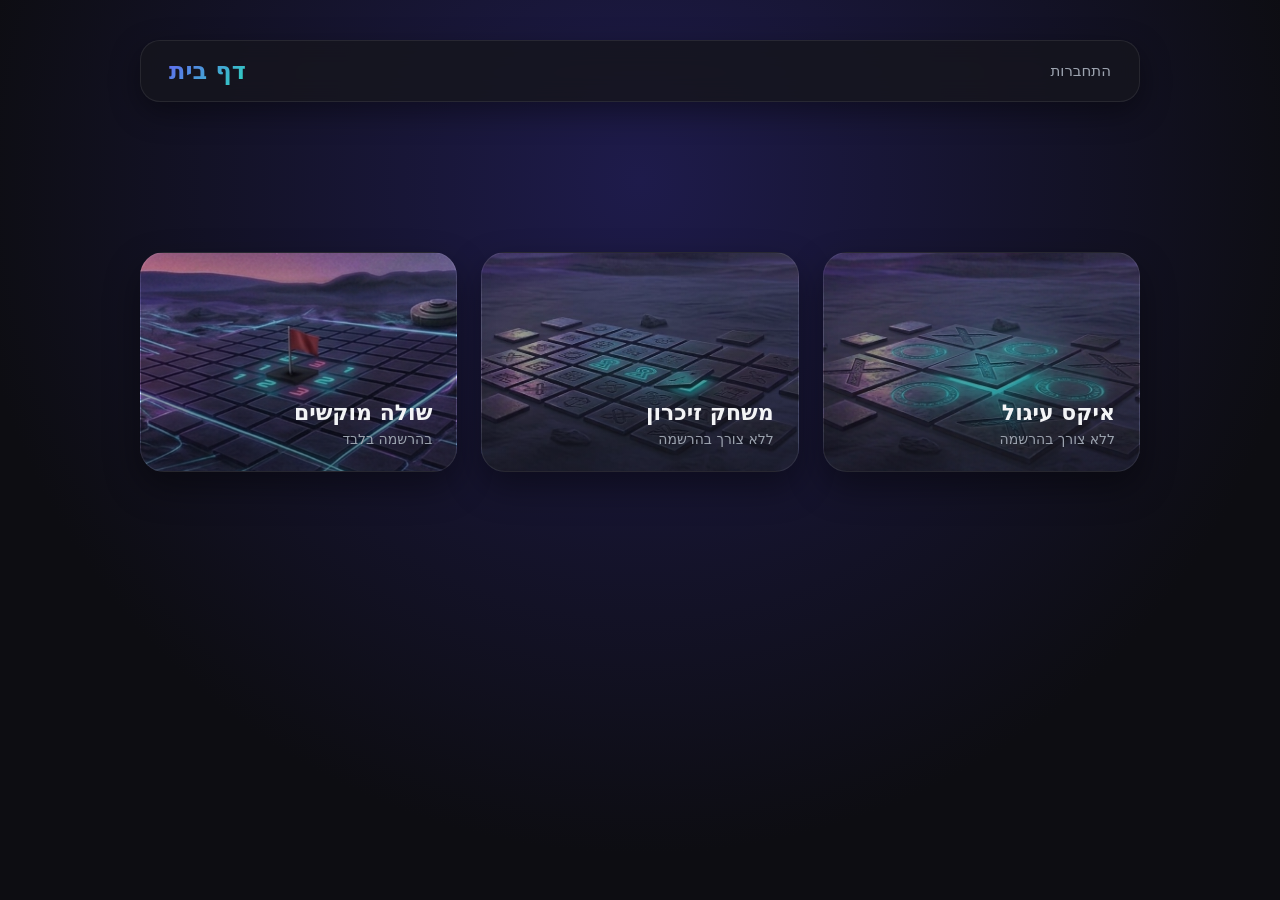
<file: index.html>
<!DOCTYPE html>
<html lang="en">

<head>
    <meta charset="UTF-8">
    <meta name="viewport" content="width=device-width, initial-scale=1.0">
    <title>Document</title>
    <link rel="stylesheet" href="./CSS/index.css">
</head>

<body>
    <header>
        <div class="User">
            <a id="user" href="./HTML/register.html">התחברות</a>
        </div>
        <div id="title">
            <h2>דף בית</h2>
        </div>
    </header>
    <div class="container">
        <a href="./HTML/tic-tac-toe.html">
            <div>
                <h3>איקס עיגול</h3>
                <p>ללא צורך בהרשמה</p>
            </div>
        </a>
        <a href="./HTML/memory game.html">
            <div>
                <h3>משחק זיכרון</h3>
                <p>ללא צורך בהרשמה</p>
            </div>
        </a>
        <a href="./HTML/Minesweeper.html">
            <div>
                <h3>שולה מוקשים</h3>
                <p>בהרשמה בלבד</p>
            </div>
        </a>

    </div>

    <script src="./JS/index.js"></script>
</body>

</html>
</file>
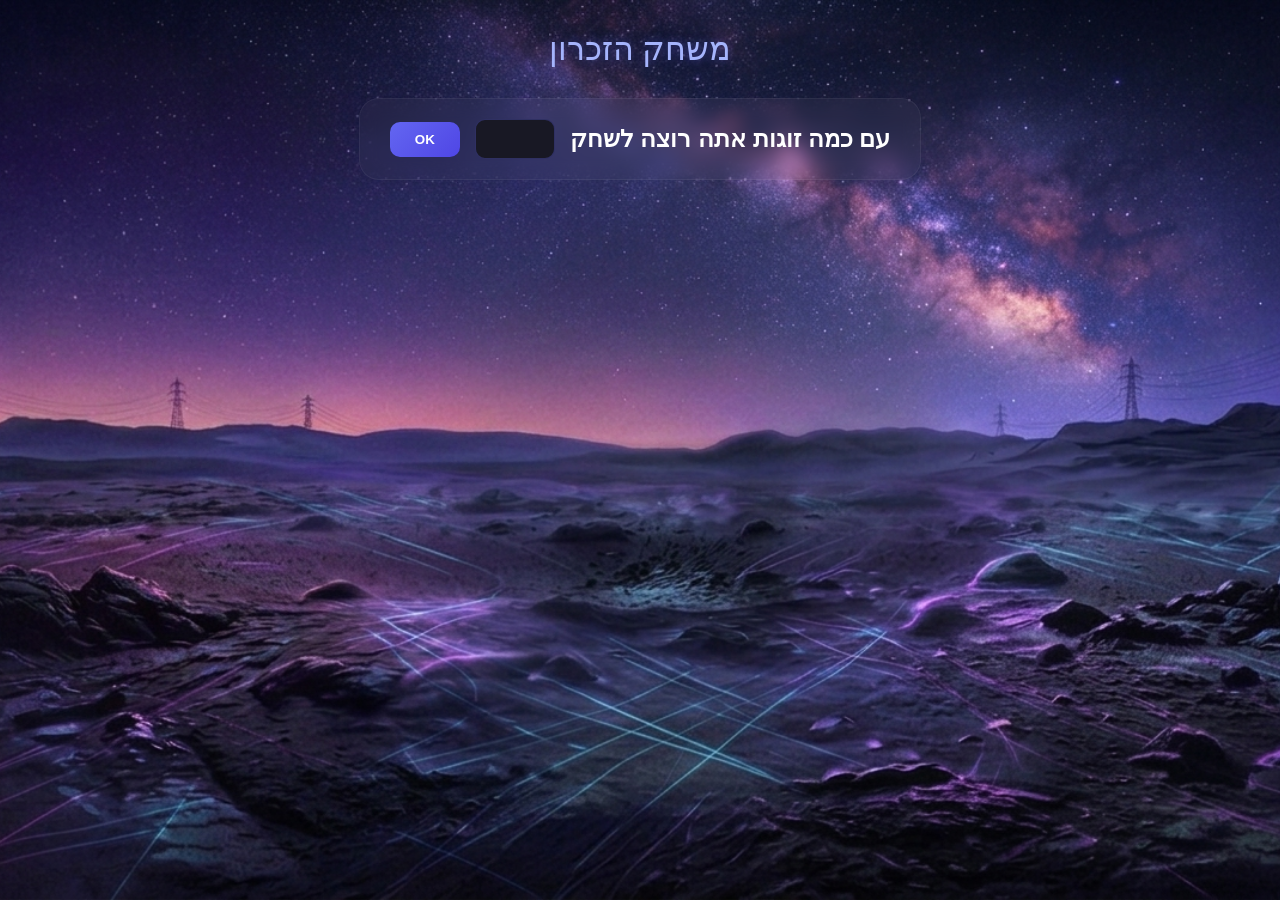
<file: HTML/memory game.html>
<!DOCTYPE html>
<html lang="he">

<head>
    <meta charset="UTF-8">
    <meta name="viewport" content="width=device-width, initial-scale=1.0">
    <title>רשימת משימות</title>
    <link rel="stylesheet" href="../CSS/memory game.css">
</head>

<body>
    <h1> משחק הזכרון</h1>
    <span id="bAnda">
        <h2>עם כמה זוגות אתה רוצה לשחק</h2>
        <input type="number" min="2" id="num">
        <button onclick="start()"> OK</button>
    </span>
    <div id="container"></div>


    <script src="../JS/memory game.js"></script>
</body>

</html>
</file>
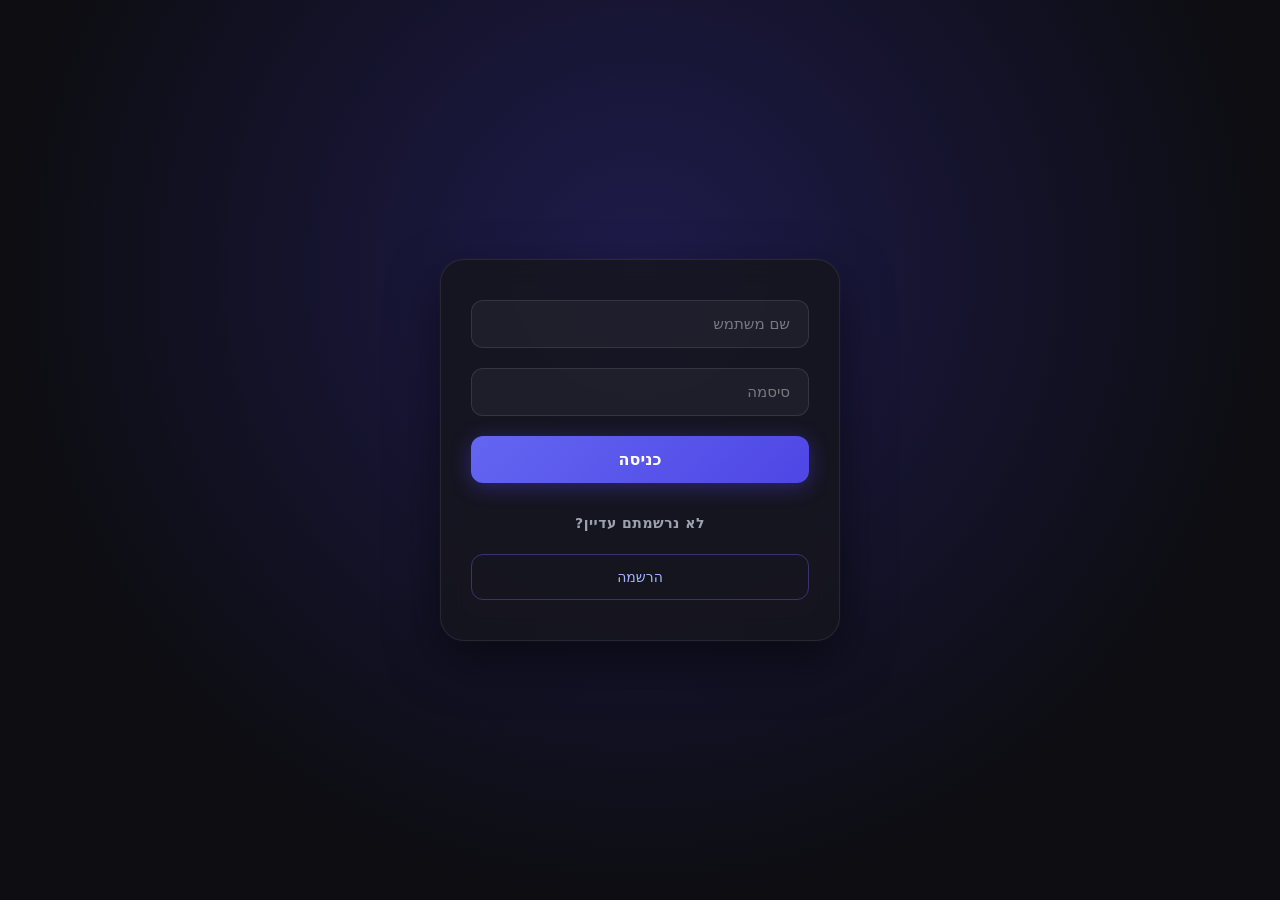
<file: HTML/Minesweeper.html>
<!DOCTYPE html>
<html lang="en">

<head>
    <meta charset="UTF-8">
    <meta name="viewport" content="width=device-width, initial-scale=1.0">
    <title>Minesweeper</title>
    <link rel="stylesheet" href="../CSS/Minesweeper.css">
</head>

<body>
    <div id="timer"></div>
    <div class="board"></div>
    <div>
        <button onclick="changeLevelA()">מתחיל</button>
        <button onclick="changeLevelB()">מתקדם</button>
        <button onclick="changeLevelC()">מומחה</button>
    </div>
    <div id="gameOver"></div>
    <button id="resete" onclick="buildBoard()">משחק חדש</button>

    <script src="../JS/Minesweeper.js"></script>
</body>

</html>
</file>
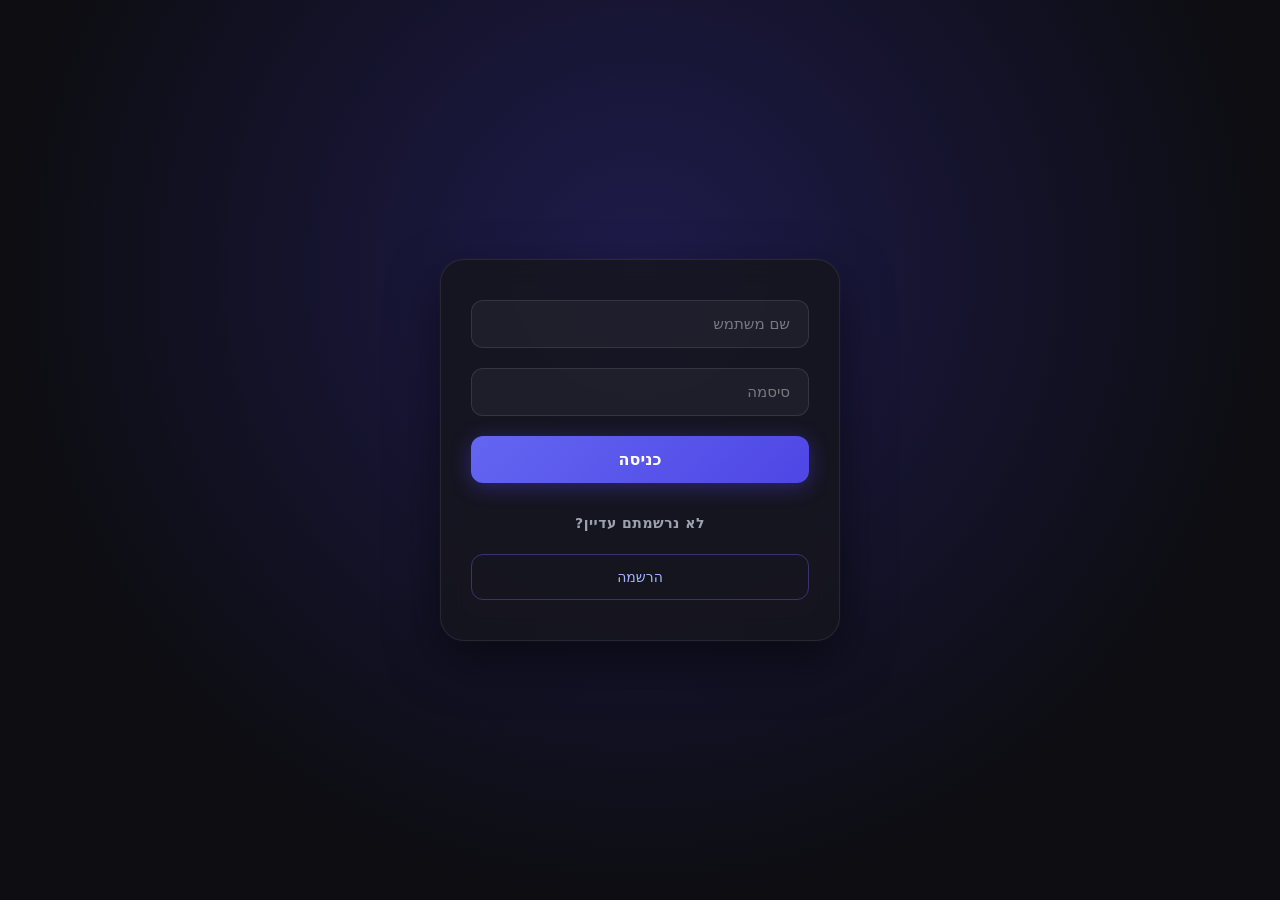
<file: HTML/profil.html>
<!DOCTYPE html>
<html lang="en">

<head>
    <meta charset="UTF-8">
    <meta name="viewport" content="width=device-width, initial-scale=1.0">
    <title>Document</title>
    <link rel="stylesheet" href="../CSS/profil.css">
</head>

<body>
    <div class="information">
        <h1 id="userName"></h1>
        <h3>פרטים אישיים</h3>
        <p id="userEmail"></p>
        <p id="gamesNum"></p>
        <p id="victoriesNum"></p>
        <p id="failsNum"></p>
        <p id="successRate"></p>
        <p id="highScore"></p>
    </div>
    <script src="../JS/profil.js"></script>
</body>

</html>
</file>
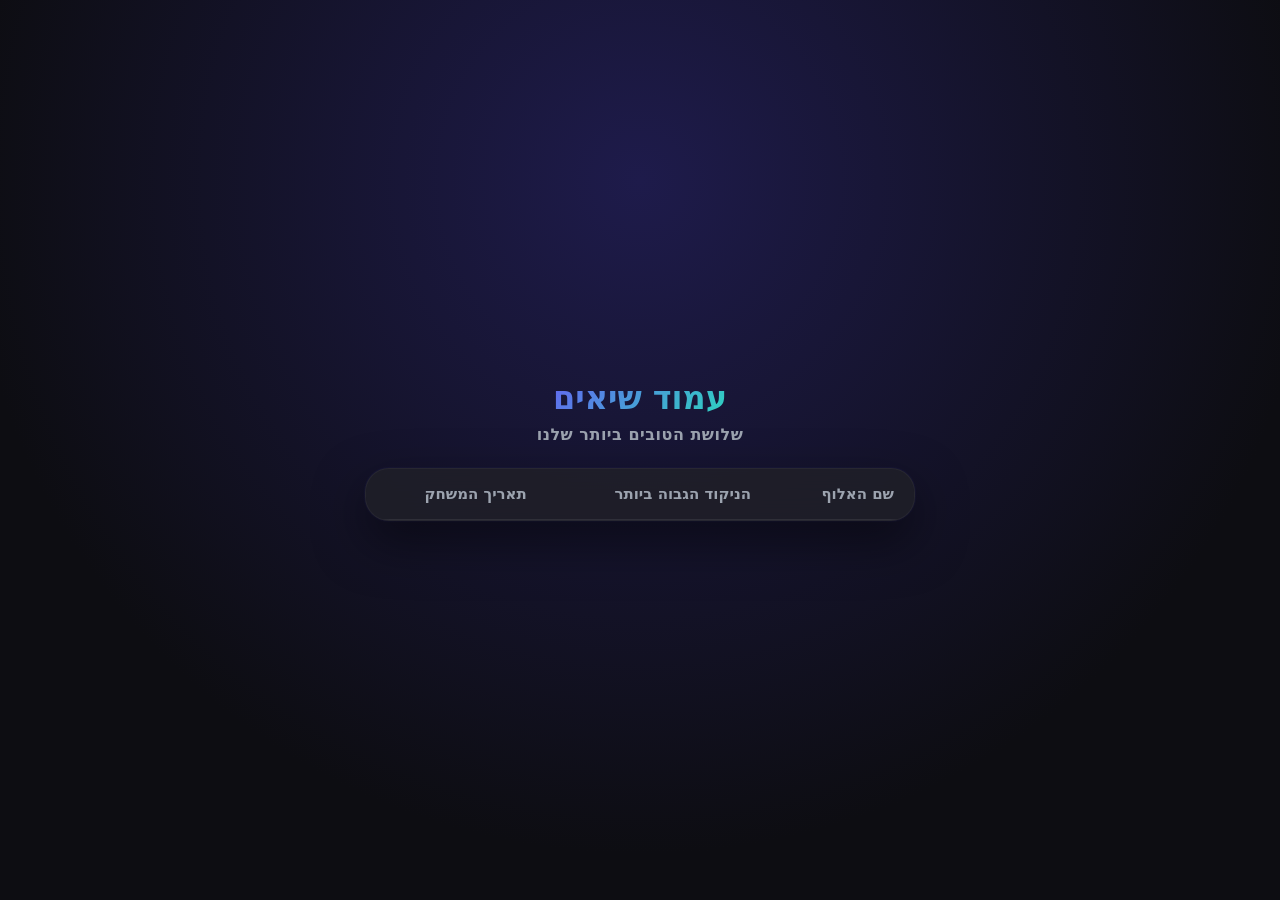
<file: HTML/record.html>
<!DOCTYPE html>
<html lang="en">

<head>
    <meta charset="UTF-8">
    <meta name="viewport" content="width=device-width, initial-scale=1.0">
    <title>Document</title>
    <link rel="stylesheet" href="../CSS/record.css">
</head>

<body>
    <h1>עמוד שיאים</h1>
    <h3>שלושת הטובים ביותר שלנו</h3>
    <table id="myTable">
        <thead>
            <tr>
                <th>שם האלוף</th>
                <th>הניקוד הגבוה ביותר</th>
                <th>תאריך המשחק</th>
            </tr>
        </thead>
        <tbody>

        </tbody>
    </table>

    <script src="../JS/record.js"></script>
</body>

</html>
</file>
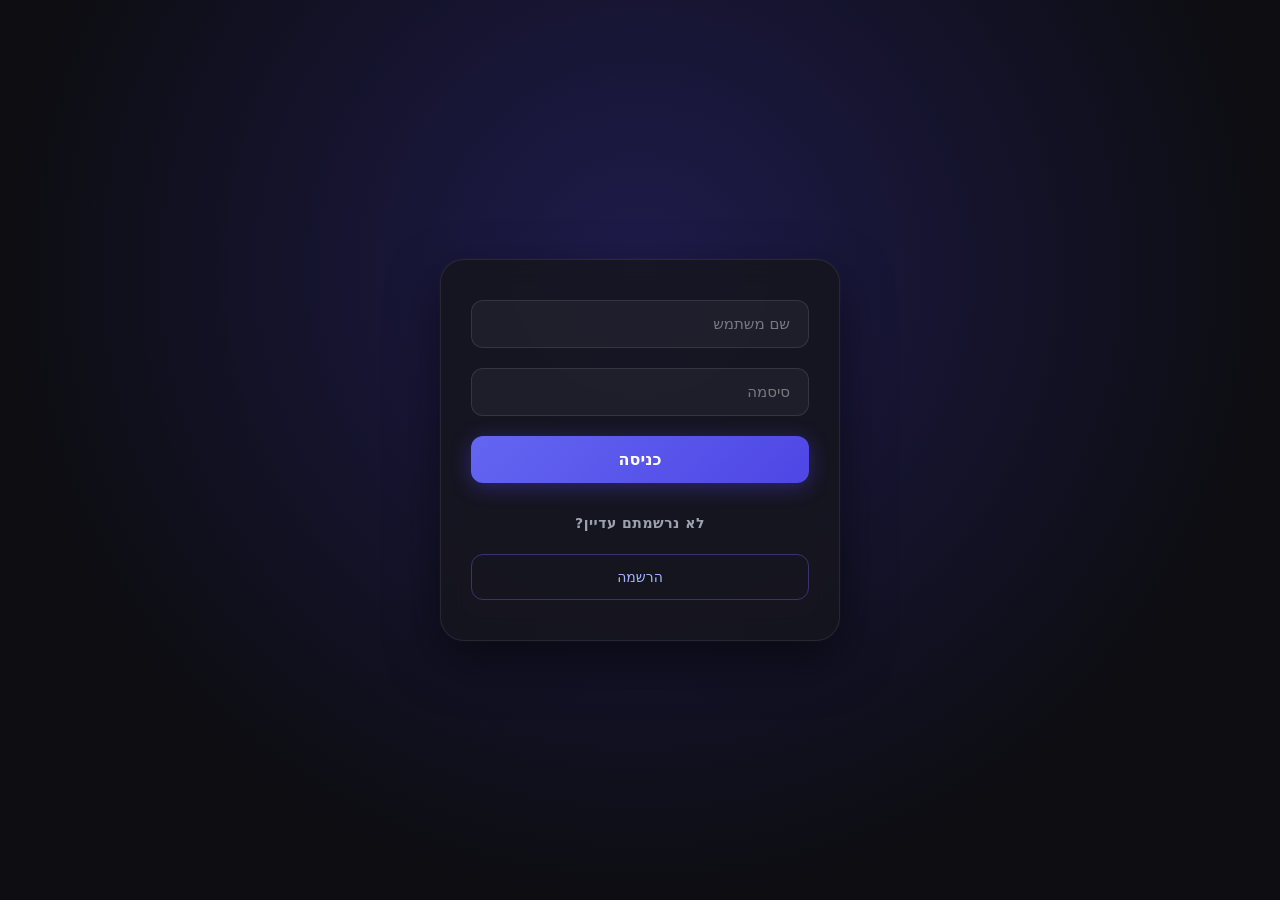
<file: HTML/register.html>
<!DOCTYPE html>
<html lang="en">
<head>
    <meta charset="UTF-8">
    <meta name="viewport" content="width=device-width, initial-scale=1.0">
    <title>Document</title>
    <link rel="stylesheet" href="../CSS/register.css">
</head>
<body>
    <form class="form">
        <input name="name" type="text" placeholder="שם משתמש">
        <input name="password" type="password" placeholder="סיסמה">
        <button type="button" onclick="entry()">כניסה</button>
        <p>לא נרשמתם עדיין?</p>
        <button type="button" onclick="moveToRegisteration()">הרשמה</button>
    </form>
    <script src="../JS/register.js"></script>
</body>
</html>
</file>
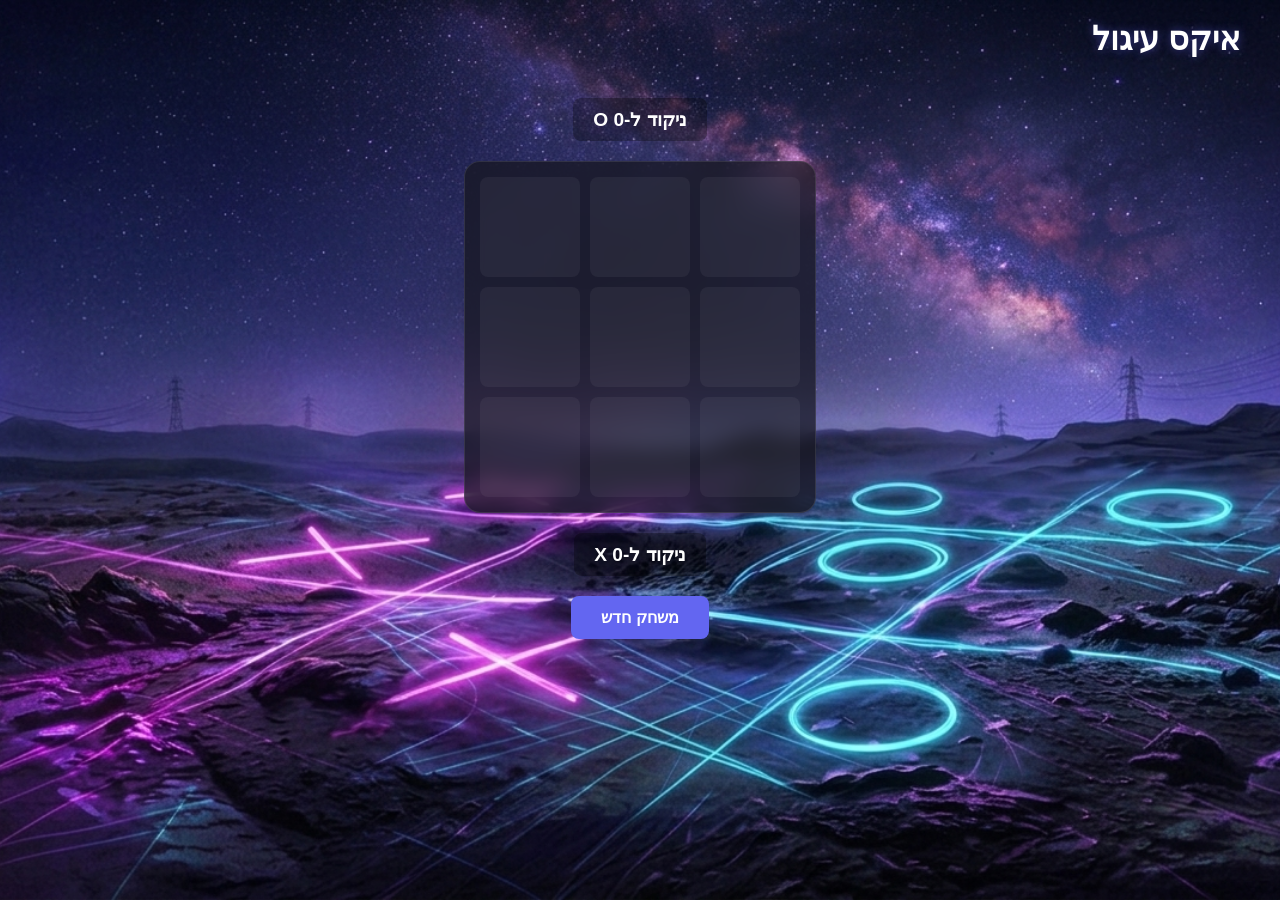
<file: HTML/tic-tac-toe.html>
<!DOCTYPE html>
<html lang="en">

<head>
    <meta http-equiv="Content-Type" content="text/html; charset=UTF-8">

    <meta name="viewport" content="width=device-width, initial-scale=1.0">
    <title>tic-tac-toe</title>
    <link rel="stylesheet" href="../CSS/tic-tac-toe.css">
</head>

<body>
    <header>
        <div id="title">
            <h2>איקס עיגול</h2>
        </div>
        <a href="/index.html">
            <div id="home"></div>
        </a>
    </header>
    <div class="container">
        <div id="so"></div>
        <span class="card">
            <div id="card1"></div>
            <div id="card2"></div>
            <div id="card3"></div>
            <div id="card4"></div>
            <div id="card5"></div>
            <div id="card6"></div>
            <div id="card7"></div>
            <div id="card8"></div>
            <div id="card9"></div>
        </span>
        <div id="sx"></div>
        <button type="reset" id="rs">משחק חדש</button>
    </div>
    <script src="../JS/tic-tac-toe.js"></script>

</body>

</html>
</file>
<file: CSS/index.css>
/* עיצוב כללי ואיפוס דפדפן - תואם לשאר האתר */
* {
    box-sizing: border-box;
    margin: 0;
    padding: 0;
    font-family: 'Segoe UI', system-ui, -apple-system, sans-serif;
}

:root {
    --bg-deep: #0d0d12;
    --bg-glow: #1e1b4b;
    --panel: rgba(22, 22, 30, 0.85);
    --panel-light: rgba(255, 255, 255, 0.04);
    --border-soft: rgba(255, 255, 255, 0.08);
    --indigo: #6366f1;
    --indigo-dark: #4f46e5;
    --teal: #2dd4bf;
    --amber: #f59e0b;
    --danger: #ef4444;
    --text-main: #f3f4f6;
    --text-dim: #9ca3af;
}

html {
    overflow-x: hidden;
    max-width: 100%;
}

body {
    background-image: radial-gradient(circle at 50% 20%, var(--bg-glow) 0%, var(--bg-deep) 70%);
    background-size: cover;
    background-position: center;
    background-attachment: fixed;
    background-repeat: no-repeat;
    background-color: var(--bg-deep);
    min-height: 100vh;
    display: flex;
    flex-direction: column;
    justify-content: flex-start;
    /* החזרת ה-Header לחלק העליון */
    align-items: center;
    /* ממרכז אופקית */
    color: var(--text-main);
    direction: rtl;
    padding: 40px 16px;
}

/* ==========================================
   עיצוב ה-Header בחלק העליון
   ========================================== */
header {
    width: 100%;
    max-width: 1000px;
    display: flex;
    justify-content: space-between;
    align-items: center;
    padding: 16px 28px;
    background: var(--panel);
    backdrop-filter: blur(12px);
    border: 1px solid var(--border-soft);
    border-radius: 20px;
    box-shadow: 0 10px 30px rgba(0, 0, 0, 0.4);
    margin-bottom: 50px;
}

/* כותרת העמוד */
#title h2 {
    font-size: 24px;
    font-weight: 700;
    background: linear-gradient(135deg, var(--indigo) 0%, var(--teal) 100%);
    -webkit-background-clip: text;
    background-clip: text;
    color: transparent;
}

/* אזור קישורי המשתמש - טקסט נקי ללא כפתורים */
.User {
    display: flex;
    align-items: center;
    gap: 20px;
    flex-wrap: wrap;
}

.User a,
.User div {
    font-size: 15px;
    font-weight: 500;
    color: var(--text-dim);
    text-decoration: none;
    padding: 0;
    background: none;
    border: none;
    border-radius: 0;
    cursor: pointer;
    transition: color 0.25s ease;
}

.User a:hover,
.User div:hover {
    color: var(--teal);
    background: none;
    border: none;
    transform: none;
}

.User div:empty {
    display: none;
}

/* ==========================================
   גריד הכרטיסים
   ========================================== */
.container {
    width: 100%;
    max-width: 1000px;
    display: grid;
    grid-template-columns: repeat(auto-fit, minmax(280px, 1fr));
    padding-top: 100px;
    gap: 24px;
}

.container a {
    text-decoration: none;
    color: inherit;
    display: block;
}

.container a>div {
    position: relative;
    height: 220px;
    background-color: var(--panel);
    border: 1px solid var(--border-soft);
    border-radius: 24px;
    padding: 24px;
    display: flex;
    flex-direction: column;
    justify-content: flex-end;
    overflow: hidden;
    box-shadow: 0 15px 35px rgba(0, 0, 0, 0.4);
    transition: all 0.35s cubic-bezier(0.4, 0, 0.2, 1);
    backdrop-filter: blur(8px);

    background-size: cover;
    background-position: center;
    background-repeat: no-repeat;
}

/* תמונות רקע ייעודיות לכל משחק - עדכן את הנתיב לתמונה שלך כאן */
.container a[href*="tic-tac-toe"]>div {
    background-image: linear-gradient(to top, rgba(13, 13, 18, 0.456) 10%, rgba(13, 13, 18, 0.105)), url('../images/ח\ 1.png');
}

.container a[href*="memory"]>div {
    background-image: linear-gradient(to top, rgba(13, 13, 18, 0.456) 10%, rgba(13, 13, 18, 0.105)), url('../images/ז\ חי.jpg');
}

.container a[href*="Minesweeper"]>div {
    background-image: linear-gradient(to top, rgba(13, 13, 18, 0.456) 10%, rgba(13, 13, 18, 0.105)), url('../images/שולה\ חיצוני.png');
}


.container a>div:hover {
    transform: translateY(-6px);
    border-color: var(--indigo);
    box-shadow: 0 20px 45px rgba(99, 102, 241, 0.25);
}

.container h3 {
    font-size: 22px;
    font-weight: 700;
    color: var(--text-main);
    margin-bottom: 6px;
    z-index: 2;
    transition: color 0.3s ease;
}

.container a>div:hover h3 {
    color: var(--teal);
}

.container p {
    font-size: 14px;
    color: var(--text-dim);
    z-index: 2;
}
</file>
<file: CSS/memory game.css>
/* עיצוב כללי ואיפוס */
* {
    box-sizing: border-box;
    margin: 0;
    padding: 0;
    font-family: 'Segoe UI', Tahoma, Geneva, Verdana, sans-serif;
}

body {
    background: #0d0d12;
    /* החליפי את הנתיב כאן לשם קובץ התמונה שלך */
    background-image: url('../images/Gemini_Generated_Image_lw6taxlw6taxlw6t.png');
    background-size: cover;
    background-position: center;
    height: 100vh;
    display: flex;
    flex-direction: column;
    align-items: center;
    color: white;
    direction: rtl;
}

h1 {
    margin-top: 30px;
    margin-bottom: 30px;
    font-weight: 400;
    font-size: 2rem;
    text-shadow: 0 0 10px rgba(99, 102, 241, 0.5);
    color: #a5b4fc;
}

/* אזור הבקרה (הקלט והכפתור) */
#bAnda {
    background: rgba(255, 255, 255, 0.03);
    padding: 20px 30px;
    border-radius: 20px;
    border: 1px solid rgba(255, 255, 255, 0.05);
    display: flex;
    gap: 15px;
    align-items: center;
    margin-bottom: 40px;
    backdrop-filter: blur(10px);
}

/* הסרת חיצים מה-Input */
input[type=number]::-webkit-inner-spin-button,
input[type=number]::-webkit-outer-spin-button {
    -webkit-appearance: none;
    margin: 0;
}

input[type=number] {
    padding: 10px 15px;
    border-radius: 10px;
    border: 1px solid rgba(99, 102, 241, 0.3);
    background: #181824;
    color: white;
    width: 80px;
    text-align: center;
    font-size: 16px;
    outline: none;
}

button {
    padding: 10px 25px;
    border-radius: 10px;
    border: none;
    background: linear-gradient(135deg, #6366f1, #4f46e5);
    color: white;
    cursor: pointer;
    font-weight: 600;
    transition: 0.3s;
}

button:hover {
    filter: brightness(1.2);
    transform: translateY(-2px);
}

/* מיקוד וסידור הלוח */
#container {
    display: grid;
    /* יצירת גריד שמתאים את עצמו למסך */
    grid-template-columns: repeat(auto-fit, 80px);
    justify-content: center;
    /* ממקם את הקלפים במרכז ה-Container */
    gap: 15px;
    width: 100%;
    max-width: 800px;
    margin: 0 auto;
    /* ממקם את ה-Container עצמו במרכז המסך */
}

/* עיצוב הקלפים */
#container div {
    aspect-ratio: 1 / 1;
    background: #1e1e2e;
    /* צבע כהה בסיסי */
    border: 2px solid rgba(99, 102, 241, 0.2);
    border-radius: 14px;
    display: flex;
    justify-content: center;
    align-items: center;
    font-size: 2rem;
    color: #a5b4fc;
    cursor: pointer;
    transition: all 0.3s ease;
    user-select: none;
}

/* אפקט ריחוף יוקרתי */
#container div:hover {
    border-color: #6366f1;
    background: #252538;
    transform: scale(1.05);
}
</file>
<file: CSS/Minesweeper.css>
/* עיצוב כללי ואיפוס דפדפן - תואם לעמוד ההרשמה */
* {
    box-sizing: border-box;
    margin: 0;
    padding: 0;
    font-family: 'Segoe UI', system-ui, -apple-system, sans-serif;
}

:root {
    --bg-deep: #0d0d12;
    --bg-glow: #1e1b4b;
    --panel: rgba(22, 22, 30, 0.85);
    --panel-light: rgba(255, 255, 255, 0.04);
    --border-soft: rgba(255, 255, 255, 0.08);
    --indigo: #6366f1;
    --indigo-dark: #4f46e5;
    --teal: #2dd4bf;
    --teal-glow: rgba(45, 212, 191, 0.35);
    --amber: #f59e0b;
    --danger: #ef4444;
    --text-main: #f3f4f6;
    --text-dim: #9ca3af;
}

body {
    /* שכבת גרדיאנט כהה מעל התמונה, כדי שהטקסט והלוח יישארו קריאים,
       ואז התמונה עצמה מתחת - שני 'background-image' מופרדים בפסיק,
       הראשון מוצג מעל השני */
    background-image:
        radial-gradient(circle at 50% 20%, rgba(30, 27, 75, 0.484) 0%, rgba(13, 13, 18, 0.303) 70%),
        url('../images/Gemini_Generated_Image_aacygcaacygcaacy.png');
    background-size: cover;
    background-position: center;
    background-attachment: fixed;
    background-repeat: no-repeat;
    background-color: var(--bg-deep); /* גיבוי אם התמונה לא נטענת */
    min-height: 100vh;
    display: flex;
    flex-direction: column;
    justify-content: flex-start;
    align-items: center;
    color: var(--text-main);
    direction: rtl;
    padding: 40px 16px;
    gap: 20px;
}

/* מד הזמן */
#timer {
    background: var(--panel);
    backdrop-filter: blur(12px);
    border: 1px solid var(--border-soft);
    padding: 10px 24px;
    border-radius: 999px;
    font-size: 20px;
    font-weight: 700;
    letter-spacing: 0.5px;
    color: var(--teal);
    box-shadow: 0 8px 24px rgba(0, 0, 0, 0.4), 0 0 20px var(--teal-glow);
    text-align: center;
    min-width: 80px;
}

/* לוח המשחק */
.board {
    display: grid;
    gap: 6px;
    background: var(--panel);
    backdrop-filter: blur(12px);
    padding: 18px;
    border-radius: 24px;
    border: 1px solid var(--border-soft);
    box-shadow: 0 20px 50px rgba(0, 0, 0, 0.5), 0 0 2px rgba(99, 102, 241, 0.2);
    max-width: 96vw;
}

/* תא סגור - נראה כמו כפתור בולט, מוכן ללחיצה */
.cell {
    aspect-ratio: 1 / 1;
    min-width: 28px;
    background: linear-gradient(145deg, rgba(255, 255, 255, 0.09), rgba(255, 255, 255, 0.03));
    border: 1px solid rgba(255, 255, 255, 0.14);
    border-radius: 8px;
    color: var(--teal);
    font-size: clamp(12px, 2.4vw, 18px);
    font-weight: 700;
    cursor: pointer;
    outline: none;
    transition: all 0.2s cubic-bezier(0.4, 0, 0.2, 1);
    display: flex;
    align-items: center;
    justify-content: center;
    box-shadow: 0 2px 4px rgba(0, 0, 0, 0.35), inset 0 1px 0 rgba(255, 255, 255, 0.06);
}

.cell:hover:not(:disabled) {
    background: linear-gradient(145deg, rgba(99, 102, 241, 0.28), rgba(99, 102, 241, 0.1));
    border-color: var(--indigo);
    transform: translateY(-2px);
    box-shadow: 0 6px 16px rgba(79, 70, 229, 0.35);
}

.cell:active:not(:disabled) {
    transform: translateY(0);
}

/* תא פתוח - שקוע, שטוח, ברור שכבר נלחץ */
.cell:disabled {
    cursor: default;
    background: rgba(0, 0, 0, 0.35);
    border: 1px solid rgba(255, 255, 255, 0.03);
    color: var(--teal);
    box-shadow: inset 0 2px 5px rgba(0, 0, 0, 0.6);
}

/* אופציונלי: אם תרצה צביעה בסגנון מיינסוויפר קלאסי לפי מספר,
   אפשר להוסיף data-value="1..8" בקוד ה-JS ולהשתמש בכללים הבאים: */
.cell[data-value="1"] { color: #60a5fa; }
.cell[data-value="2"] { color: #34d399; }
.cell[data-value="3"] { color: #f87171; }
.cell[data-value="4"] { color: #a78bfa; }
.cell[data-value="5"] { color: #fb923c; }
.cell[data-value="6"] { color: #22d3ee; }
.cell[data-value="7"] { color: #f3f4f6; }
.cell[data-value="8"] { color: #9ca3af; }

/* פיצוץ/מוקש - זוהר אדום-כתום בהשראת התמונה */
.cell.mine {
    background: rgba(239, 68, 68, 0.12);
    border-color: rgba(239, 68, 68, 0.4);
    box-shadow: 0 0 16px rgba(239, 68, 68, 0.35);
    animation: pulse-danger 0.6s ease-in-out;
}

@keyframes pulse-danger {
    0% { transform: scale(1); }
    40% { transform: scale(1.15); }
    100% { transform: scale(1); }
}

/* כפתורי רמת קושי */
body > div:not(.board):not(#gameOver) {
    display: flex;
    gap: 12px;
    flex-wrap: wrap;
    justify-content: center;
}

button {
    padding: 12px 22px;
    font-size: 15px;
    font-weight: 600;
    border: none;
    border-radius: 12px;
    cursor: pointer;
    transition: all 0.25s ease;
    background: linear-gradient(135deg, var(--indigo) 0%, var(--indigo-dark) 100%);
    color: #ffffff;
    box-shadow: 0 4px 20px rgba(79, 70, 229, 0.4);
}

button:hover {
    transform: translateY(-2px);
    box-shadow: 0 6px 24px rgba(79, 70, 229, 0.55);
    filter: brightness(1.1);
}

button:active {
    transform: translateY(0);
}

/* כפתור "משחק חדש" - סגנון משני, נקי */
#resete {
    background: transparent;
    color: #a5b4fc;
    border: 1px solid rgba(99, 102, 241, 0.4);
    box-shadow: none;
}

#resete:hover {
    background: rgba(99, 102, 241, 0.1);
    border-color: var(--indigo);
    box-shadow: none;
}

/* מסך סיום משחק - מכסה את כל העמוד */
#gameOver:empty {
    display: none;
}

/* השכבה הכהה שמכסה את כל העמוד - יושבת על ה-body, לא בתוך gameOver,
   כדי לא להיתקל בבעיית containing-block שנוצרת מ-transform/backdrop-filter */
body::before {
    content: "";
    position: fixed;
    inset: 0;
    z-index: 998;
    pointer-events: none; /* לא חוסם קליקים כשאין משחק שהסתיים */
    background: transparent;
}

body:has(#gameOver:not(:empty))::before {
    background: rgba(0, 0, 0, 0.65);
    backdrop-filter: blur(6px);
    pointer-events: auto; /* חוסם קליקים על הלוח מתחת, כשההודעה מוצגת */
    animation: fade-in-backdrop 0.25s ease-out;
}

@keyframes fade-in-backdrop {
    from { opacity: 0; }
    to { opacity: 1; }
}

/* הכרטיס עצמו - ממורכז מעל הרקע הכהה */
#gameOver:not(:empty) {
    position: fixed;
    top: 50%;
    left: 50%;
    transform: translate(-50%, -50%);
    z-index: 999;
    background: var(--panel);
    backdrop-filter: blur(12px);
    border: 1px solid var(--border-soft);
    border-radius: 24px;
    padding: 30px;
    display: flex;
    flex-direction: column;
    align-items: center;
    gap: 14px;
    text-align: center;
    max-width: 400px;
    width: 90%;
    box-shadow: 0 20px 50px rgba(0, 0, 0, 0.5), 0 0 2px rgba(99, 102, 241, 0.2);
    animation: fade-scale-in 0.35s ease-out;
}

@keyframes fade-scale-in {
    from { opacity: 0; transform: translate(-50%, -50%) scale(0.92) translateY(10px); }
    to { opacity: 1; transform: translate(-50%, -50%) scale(1) translateY(0); }
}

#gameOver h2 {
    font-size: 24px;
    color: #34d399; /* ניצחון - ירוק, ברירת מחדל */
}

/* למסך הפסד: CSS לא יודע לבדוק תוכן טקסט (אין :contains() אמיתי),
   אז כדי לצבוע את הכותרת באדום במקרה של הפסד, הכי פשוט להוסיף
   קלאס ב-JS, לדוגמה: gameOver.innerHTML = `<h2 class="lost">...` */
#gameOver h2.lost {
    color: var(--danger);
}

#gameOver h3 {
    font-size: 16px;
    color: var(--amber);
}

#gameOver h4 {
    font-size: 15px;
    color: var(--text-dim);
    font-weight: 500;
}

#gameOver button,
#gameOver a button {
    width: 100%;
}

#gameOver a {
    width: 100%;
    text-decoration: none;
}

#gameOver a button {
    background: transparent;
    color: #a5b4fc;
    border: 1px solid rgba(99, 102, 241, 0.4);
    box-shadow: none;
}

#gameOver a button:hover {
    background: rgba(99, 102, 241, 0.1);
    box-shadow: none;
}
</file>
<file: CSS/profil.css>
/* עיצוב כללי ואיפוס דפדפן - תואם לשאר האתר */
* {
    box-sizing: border-box;
    margin: 0;
    padding: 0;
    font-family: 'Segoe UI', system-ui, -apple-system, sans-serif;
}

:root {
    --bg-deep: #0d0d12;
    --bg-glow: #1e1b4b;
    --panel: rgba(22, 22, 30, 0.85);
    --panel-light: rgba(255, 255, 255, 0.04);
    --border-soft: rgba(255, 255, 255, 0.08);
    --indigo: #6366f1;
    --indigo-dark: #4f46e5;
    --teal: #2dd4bf;
    --teal-glow: rgba(45, 212, 191, 0.35);
    --amber: #f59e0b;
    --danger: #ef4444;
    --text-main: #f3f4f6;
    --text-dim: #9ca3af;
}

html {
    overflow-x: hidden;
    max-width: 100%;
}

body {
    /* מקום מוכן לתמונת רקע - כרגע רק גרדיאנט כהה.
       כשתהיה לך תמונה, פשוט תוסיף שורה נוספת בתוך background-image
       (מופרדת בפסיק אחרי הגרדיאנט), בדיוק כמו בעמוד המוקשים:

       background-image:
           radial-gradient(circle at 50% 20%, rgba(30, 27, 75, 0.55) 0%, rgba(13, 13, 18, 0.85) 70%),
           url('../images/YOUR-FILE-NAME.jpg');
    */
    background-image: radial-gradient(circle at 50% 20%, var(--bg-glow) 0%, var(--bg-deep) 70%);
    background-size: cover;
    background-position: center;
    background-attachment: fixed;
    background-repeat: no-repeat;
    background-color: var(--bg-deep);
    min-height: 100vh;
    display: flex;
    justify-content: center;
    align-items: center;
    color: var(--text-main);
    direction: rtl;
    padding: 40px 16px;
}

/* כרטיס הפרופיל */
.information {
    background: var(--panel);
    backdrop-filter: blur(12px);
    border: 1px solid var(--border-soft);
    border-radius: 24px;
    box-shadow: 0 20px 50px rgba(0, 0, 0, 0.5), 0 0 2px rgba(99, 102, 241, 0.2);
    padding: 40px 36px;
    width: 100%;
    max-width: 420px;
    display: flex;
    flex-direction: column;
    align-items: center;
    gap: 8px;
    text-align: center;
}

/* שם המשתמש */
#userName {
    font-size: 28px;
    font-weight: 700;
    background: linear-gradient(135deg, var(--indigo) 0%, var(--teal) 100%);
    -webkit-background-clip: text;
    background-clip: text;
    color: transparent;
    margin-bottom: 4px;
}

/* כותרת המשנה */
.information h3 {
    font-size: 15px;
    font-weight: 600;
    color: var(--text-dim);
    letter-spacing: 0.5px;
    margin-bottom: 18px;
    padding-bottom: 14px;
    border-bottom: 1px solid var(--border-soft);
    width: 100%;
}

/* אימייל - קצת מופרד ויזואלית מהסטטיסטיקות */
#userEmail {
    font-size: 14px;
    color: var(--text-dim);
    margin-bottom: 16px;
}

/* שורות הסטטיסטיקה */
.information p:not(#userEmail) {
    width: 100%;
    background: var(--panel-light);
    border: 1px solid var(--border-soft);
    border-radius: 12px;
    padding: 12px 18px;
    font-size: 15px;
    font-weight: 600;
    color: var(--teal);
    text-align: right;
}

/* הדגשה לשיא המהירות */
#highScore {
    color: var(--amber) !important;
    box-shadow: 0 0 16px rgba(245, 158, 11, 0.15);
}

/* הדגשה לאחוז ההצלחה */
#successRate {
    color: var(--indigo) !important;
}
</file>
<file: CSS/record.css>
/* עיצוב כללי ואיפוס דפדפן - תואם לשאר האתר */
* {
    box-sizing: border-box;
    margin: 0;
    padding: 0;
    font-family: 'Segoe UI', system-ui, -apple-system, sans-serif;
}

:root {
    --bg-deep: #0d0d12;
    --bg-glow: #1e1b4b;
    --panel: rgba(22, 22, 30, 0.85);
    --panel-light: rgba(255, 255, 255, 0.04);
    --border-soft: rgba(255, 255, 255, 0.08);
    --indigo: #6366f1;
    --indigo-dark: #4f46e5;
    --teal: #2dd4bf;
    --teal-glow: rgba(45, 212, 191, 0.35);
    --amber: #f59e0b;
    --danger: #ef4444;
    --text-main: #f3f4f6;
    --text-dim: #9ca3af;
}

html {
    overflow-x: hidden;
    max-width: 100%;
}

body {
    background-image: radial-gradient(circle at 50% 20%, var(--bg-glow) 0%, var(--bg-deep) 70%);
    background-size: cover;
    background-position: center;
    background-attachment: fixed;
    background-repeat: no-repeat;
    background-color: var(--bg-deep);
    min-height: 100vh;
    display: flex;
    flex-direction: column;
    justify-content: center;
    align-items: center;
    color: var(--text-main);
    direction: rtl;
    padding: 40px 16px;
}

/* כותרת ראשית מעוצבת עם גרדיאנט */
h1 {
    font-size: 32px;
    font-weight: 700;
    background: linear-gradient(135deg, var(--indigo) 0%, var(--teal) 100%);
    -webkit-background-clip: text;
    background-clip: text;
    color: transparent;
    margin-bottom: 8px;
    text-align: center;
}

/* כותרת משנה */
h3 {
    font-size: 16px;
    font-weight: 600;
    color: var(--text-dim);
    letter-spacing: 0.5px;
    margin-bottom: 24px;
    text-align: center;
}

/* עיצוב הטבלה */
#myTable {
    background: var(--panel);
    backdrop-filter: blur(12px);
    border: 1px solid var(--border-soft);
    border-radius: 24px;
    box-shadow: 0 20px 50px rgba(0, 0, 0, 0.5), 0 0 2px rgba(99, 102, 241, 0.2);
    width: 100%;
    max-width: 550px;
    border-collapse: separate;
    border-spacing: 0;
    overflow: hidden;
}

/* כותרות הטבלה */
#myTable thead th {
    background: var(--panel-light);
    color: var(--text-dim);
    font-size: 15px;
    font-weight: 600;
    padding: 16px 20px;
    text-align: right;
    border-bottom: 1px solid var(--border-soft);
}

/* שורות הטבלה */
#myTable tbody tr {
    transition: background-color 0.2s ease;
}

#myTable tbody tr:hover {
    background-color: rgba(255, 255, 255, 0.02);
}

/* תאי הטבלה */
#myTable tbody td {
    padding: 16px 20px;
    font-size: 15px;
    color: var(--text-main);
    border-bottom: 1px solid var(--border-soft);
}

/* הסרת הגבול המפריד בשורה האחרונה כדי לשמור על פינות עגולות נקיות */
#myTable tbody tr:last-child td {
    border-bottom: none;
}

/* הדגשה לעמודת הניקוד הגבוה */
#myTable tbody td:nth-child(2) {
    font-weight: 700;
    color: var(--amber);
}

/* עיצוב מיוחד למקום הראשון */
#myTable tbody tr:first-child td:nth-child(1) {
    color: var(--teal);
    font-weight: 700;
}
</file>
<file: CSS/register.css>
/* עיצוב כללי ואיפוס דפדפן */
* {
    box-sizing: border-box;
    margin: 0;
    padding: 0;
    font-family: 'Segoe UI', system-ui, -apple-system, sans-serif;
}

body {
    background: #0d0d12; /* רקע כהה עמוק ומקצועי */
    background-image: 
        radial-gradient(circle at 50% 30%, #1e1b4b 0%, #0d0d12 70%); /* הילה סגולה עמוקה ברקע */
    height: 100vh;
    display: flex;
    justify-content: center;
    align-items: center;
    color: #f3f4f6;
    direction: rtl;
    overflow: hidden;
}

/* עיצוב תיבת הטופס הראשי */
.form {
    background: rgba(22, 22, 30, 0.85); /* מראה חצי שקוף מודרני */
    backdrop-filter: blur(12px); /* אפקט זכוכית מט */
    padding: 40px 30px;
    border-radius: 24px; /* פינות מעוגלות רכות ומודרניות */
    box-shadow: 0 20px 50px rgba(0, 0, 0, 0.5), 
                0 0 2px rgba(99, 102, 241, 0.2); /* צל עמוק עם הילה עדינה */
    border: 1px solid rgba(255, 255, 255, 0.08); /* מסגרת דקה ויוקרתית */
    display: flex;
    flex-direction: column;
    width: 90%;
    max-width: 400px;
    gap: 20px;
    text-align: center;
    align-items: center;
    transition: all 0.4s ease;
}

/* עיצוב שדות הקלט (Inputs) */
.form input {
    width: 100%;
    padding: 14px 18px;
    background: rgba(255, 255, 255, 0.04);
    border: 1px solid rgba(255, 255, 255, 0.1);
    border-radius: 12px;
    color: #ffffff;
    font-size: 15px;
    outline: none;
    transition: all 0.25s cubic-bezier(0.4, 0, 0.2, 1);
}

/* אפקט פוקוס יפה ויוקרתי בעת לחיצה על אינפוט */
.form input:focus {
    border-color: #6366f1; /* סגול אינדיגו מודרני */
    box-shadow: 0 0 0 3px rgba(99, 102, 241, 0.2);
    background: rgba(255, 255, 255, 0.08);
}

/* שינוי צבע ה-Placeholder */
.form input::placeholder {
    color: rgba(255, 255, 255, 0.4);
}

/* עיצוב פסקאות טקסט (כמו "לא נרשמתם עדיין?") */
.form p {
    font-size: 14px;
    color: #9ca3af;
    margin-top: 10px;
    line-height: 1.5;
}

/* עיצוב כללי לכל הכפתורים בטופס */
.form button {
    width: 100%;
    padding: 14px;
    font-size: 16px;
    font-weight: 600;
    border: none;
    border-radius: 12px;
    cursor: pointer;
    transition: all 0.25s ease;
}

/* הכפתור הראשי לפעולה (כניסה / הרשמה) - מראה גראדיאנט עשיר */
.form button:first-of-type {
    background: linear-gradient(135deg, #6366f1 0%, #4f46e5 100%);
    color: #ffffff;
    box-shadow: 0 4px 20px rgba(79, 70, 229, 0.4);
}

.form button:first-of-type:hover {
    transform: translateY(-2px);
    box-shadow: 0 6px 24px rgba(79, 70, 229, 0.55);
    filter: brightness(1.1);
}

.form button:first-of-type:active {
    transform: translateY(0);
}

/* הכפתור המשני (כפתור המעבר התחתון) - נקי ולא מתאמץ */
.form button:last-of-type {
    background: transparent;
    color: #a5b4fc;
    border: 1px solid rgba(99, 102, 241, 0.4);
    font-size: 14px;
    font-weight: 500;
}

.form button:last-of-type:hover {
    background: rgba(99, 102, 241, 0.1);
    border-color: #6366f1;
}

/* 
   טיפול מיוחד בהודעות המערכת מה-JS 
   מכיוון שה-JS מחליף את כל התוכן בטקסט חופשי במצבי הצלחה/שגיאה
*/
.form {
    font-size: 20px;
    font-weight: 600;
    letter-spacing: 0.5px;
}

/* במידה וההודעה מודפסת כטקסט חופשי או פסקה אדומה בסוף הטופס */
.form p:last-child {
    color: #ef4444; /* צבע אדום שגיאה מודרני */
    font-weight: 500;
    animation: shake 0.3s ease-in-out;
}

/* אנימציית רטט קלה לשגיאות */
@keyframes shake {
    0%, 100% { transform: translateX(0); }
    25% { transform: translateX(-4px); }
    75% { transform: translateX(4px); }
}
</file>
<file: CSS/tic-tac-toe.css>
/* עיצוב כללי - תואם לדף הקודם */
* {
    box-sizing: border-box;
    margin: 0;
    padding: 0;
    font-family: 'Segoe UI', Tahoma, Geneva, Verdana, sans-serif;
}

body {
    background: #0d0d12;
    /* החליפי את הנתיב כאן לשם קובץ התמונה שלך */
    background-image: url('../images/Gemini_Generated_Image_2k8wm82k8wm82k8w.png'); 
    background-size: cover;
    background-position: center;
    height: 100vh;
    display: flex;
    flex-direction: column;
    align-items: center;
    color: white;
    direction: rtl;
}

header {
    width: 100%;
    padding: 20px 40px;
    display: flex;
    justify-content: space-between;
    align-items: center;
}

#title h2 {
    font-size: 2rem;
    color: #fff;
    text-shadow: 0 0 10px rgba(99, 102, 241, 0.5);
}

/* אזור המשחק */
.container {
    display: flex;
    flex-direction: column;
    align-items: center;
    gap: 20px;
    margin-top: 20px;
}

/* הלוח - שימוש ב-Grid לסידור מושלם */
.card {
    display: grid;
    grid-template-columns: repeat(3, 100px);
    grid-template-rows: repeat(3, 100px);
    gap: 10px;
    background: rgba(22, 22, 30, 0.7);
    padding: 15px;
    border-radius: 16px;
    backdrop-filter: blur(10px);
    border: 1px solid rgba(255, 255, 255, 0.1);
}

.card div {
    background: rgba(255, 255, 255, 0.05);
    border-radius: 8px;
    display: flex;
    justify-content: center;
    align-items: center;
    font-size: 3rem;
    font-weight: bold;
    cursor: pointer;
    transition: all 0.3s ease;
    color: #6366f1;
}

.card div:hover {
    background: rgba(99, 102, 241, 0.2);
}

/* עיצוב הניקוד */
#sx, #so {
    font-size: 1.2rem;
    font-weight: 600;
    padding: 10px 20px;
    background: rgba(0, 0, 0, 0.3);
    border-radius: 8px;
}

/* כפתור משחק חדש */
#rs {
    padding: 12px 30px;
    font-size: 1rem;
    font-weight: bold;
    background: #6366f1;
    color: white;
    border: none;
    border-radius: 8px;
    cursor: pointer;
    transition: background 0.3s;
}

#rs:hover {
    background: #4f46e5;
}
</file>
